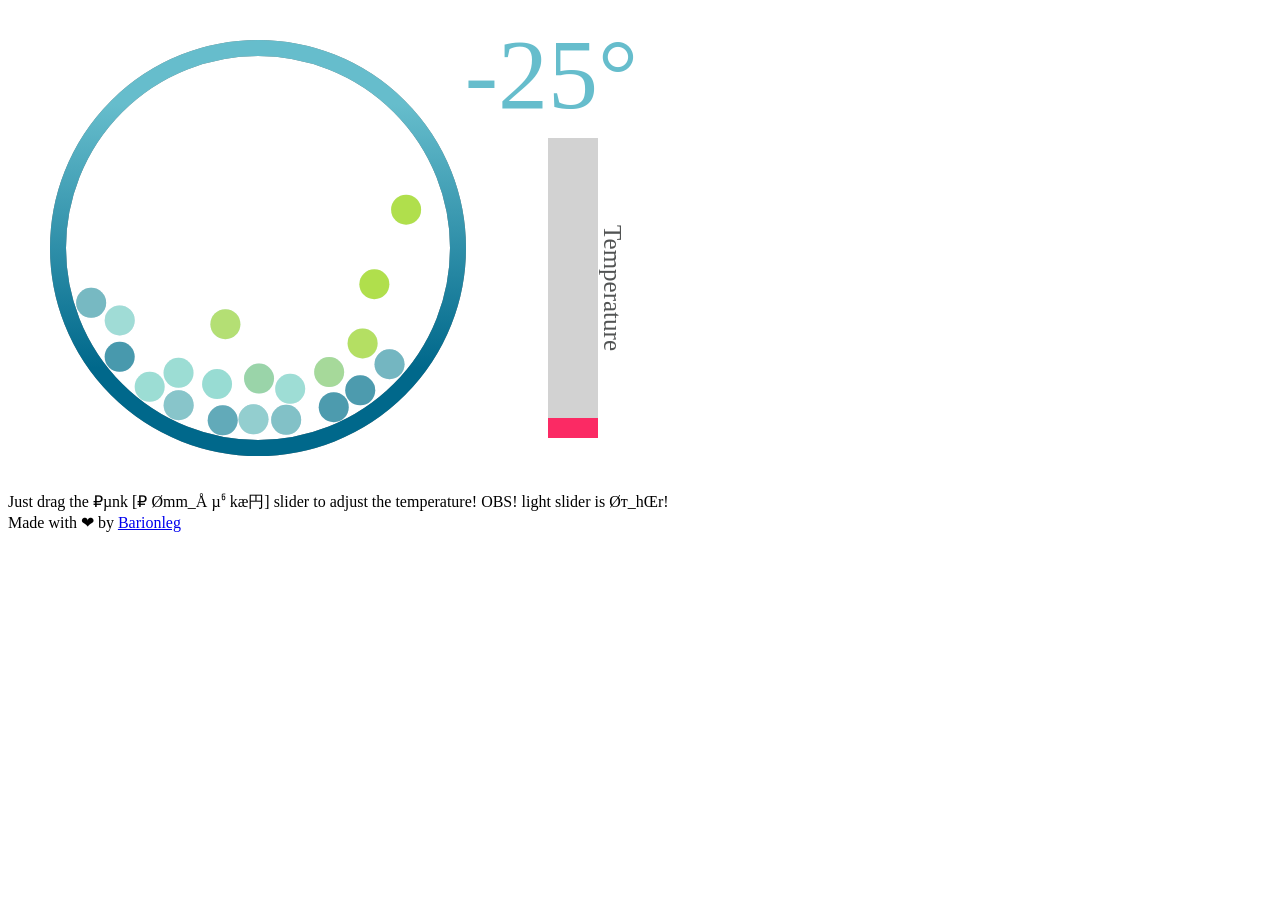
<file: app.html>
<!DOCTYPE html>
<html xmlns="http://www.w3.org/1999/xhtml">
  <head>
    <meta charset="utf-8">
    <meta http-equiv="Content-Type" content="text/html; charset=utf-8" />
    <meta name="generator" content="pandoc" />

        <meta name="author" content="barionleg" />
    
    
    <title>Temperature Simulation</title>

<script src="https://cdnjs.cloudflare.com/ajax/libs/jquery/3.6.0/jquery.min.js"></script>

  </head>
  <body>

<div id="card">
  <canvas id="canvas" width="640" height="480"></canvas>
</div>
<div id="signature">
  Just drag the ₽µnk [₽ Ømm_Å µჼ kæ円] slider to adjust the temperature! OBS! light slider is Øт_hŒr! <br />
  Made with ❤ by <a href="https://gist.github.com/barionleg/1457f5d96f8cbacba7b27bf5eacfe048" target="_blank">Barionleg </a> 
</div>
<script src="./application.js"></script>

 </body>
</html>
</file>
